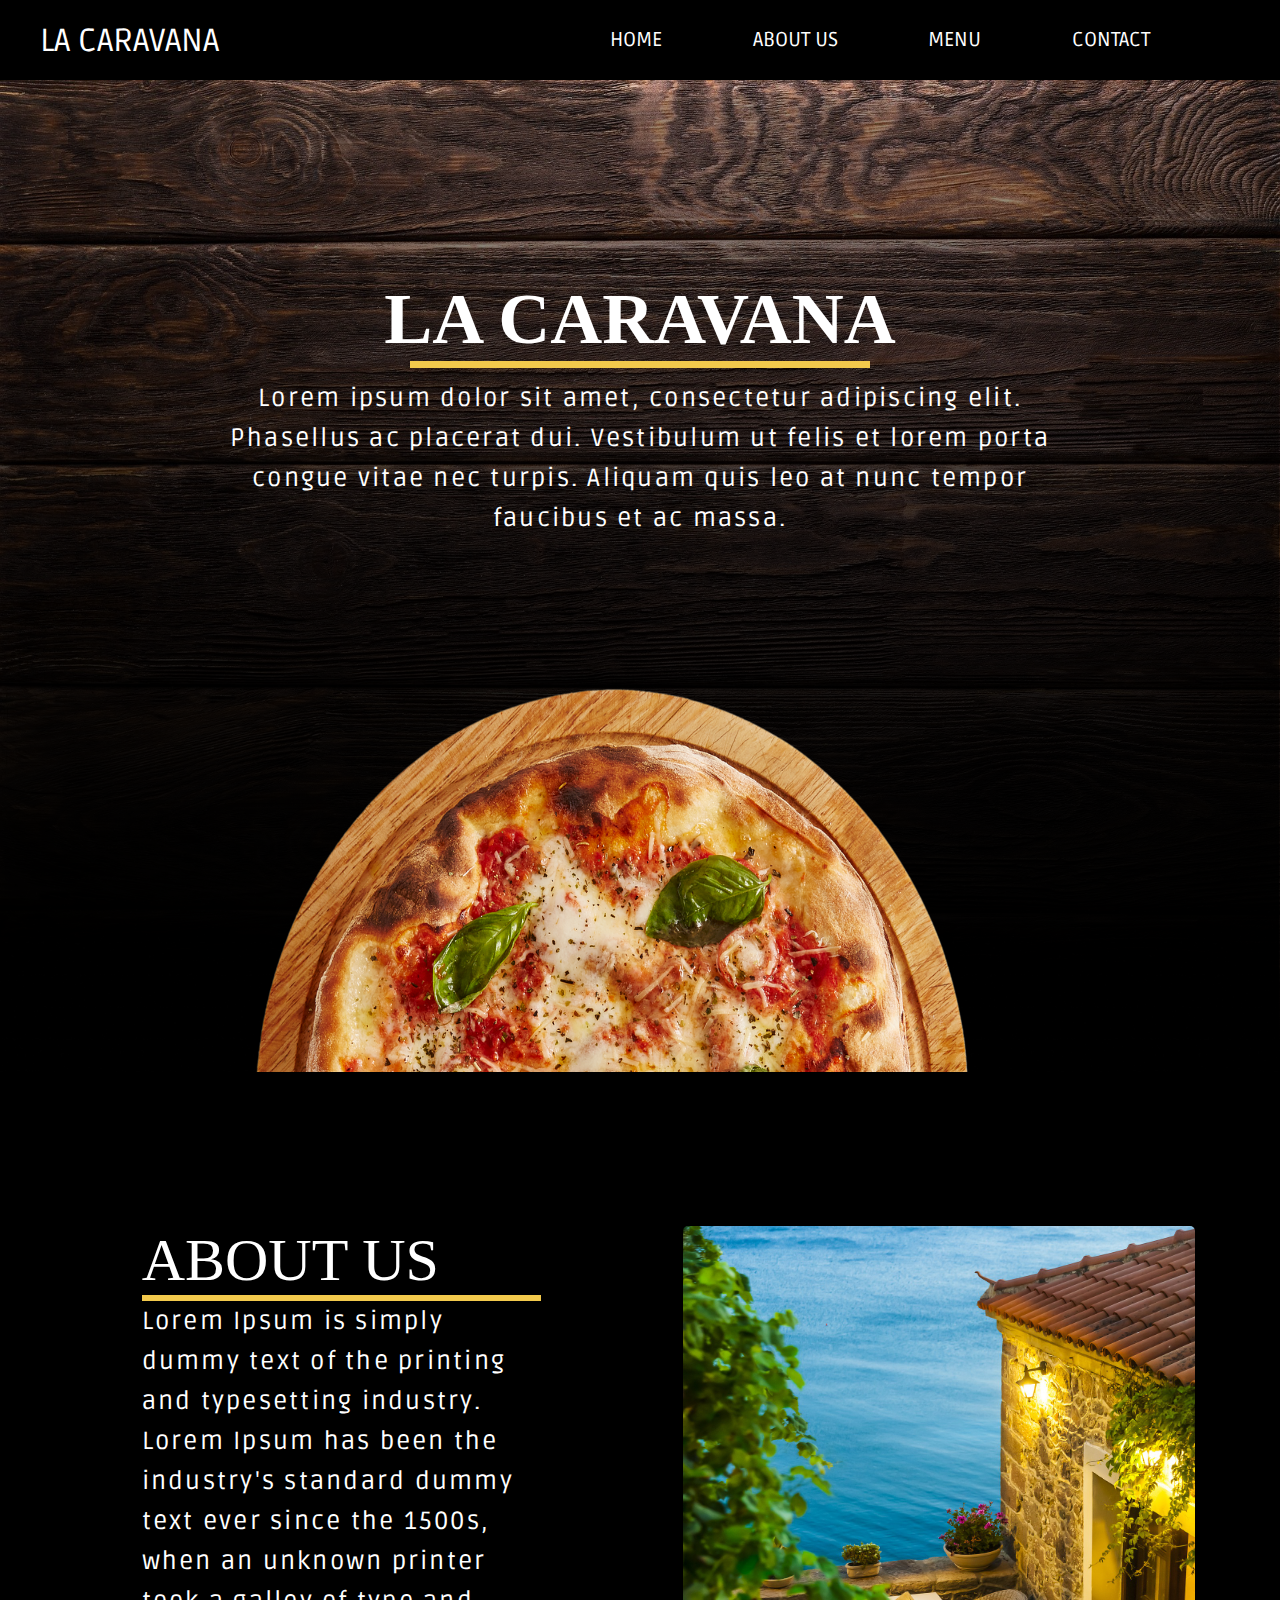
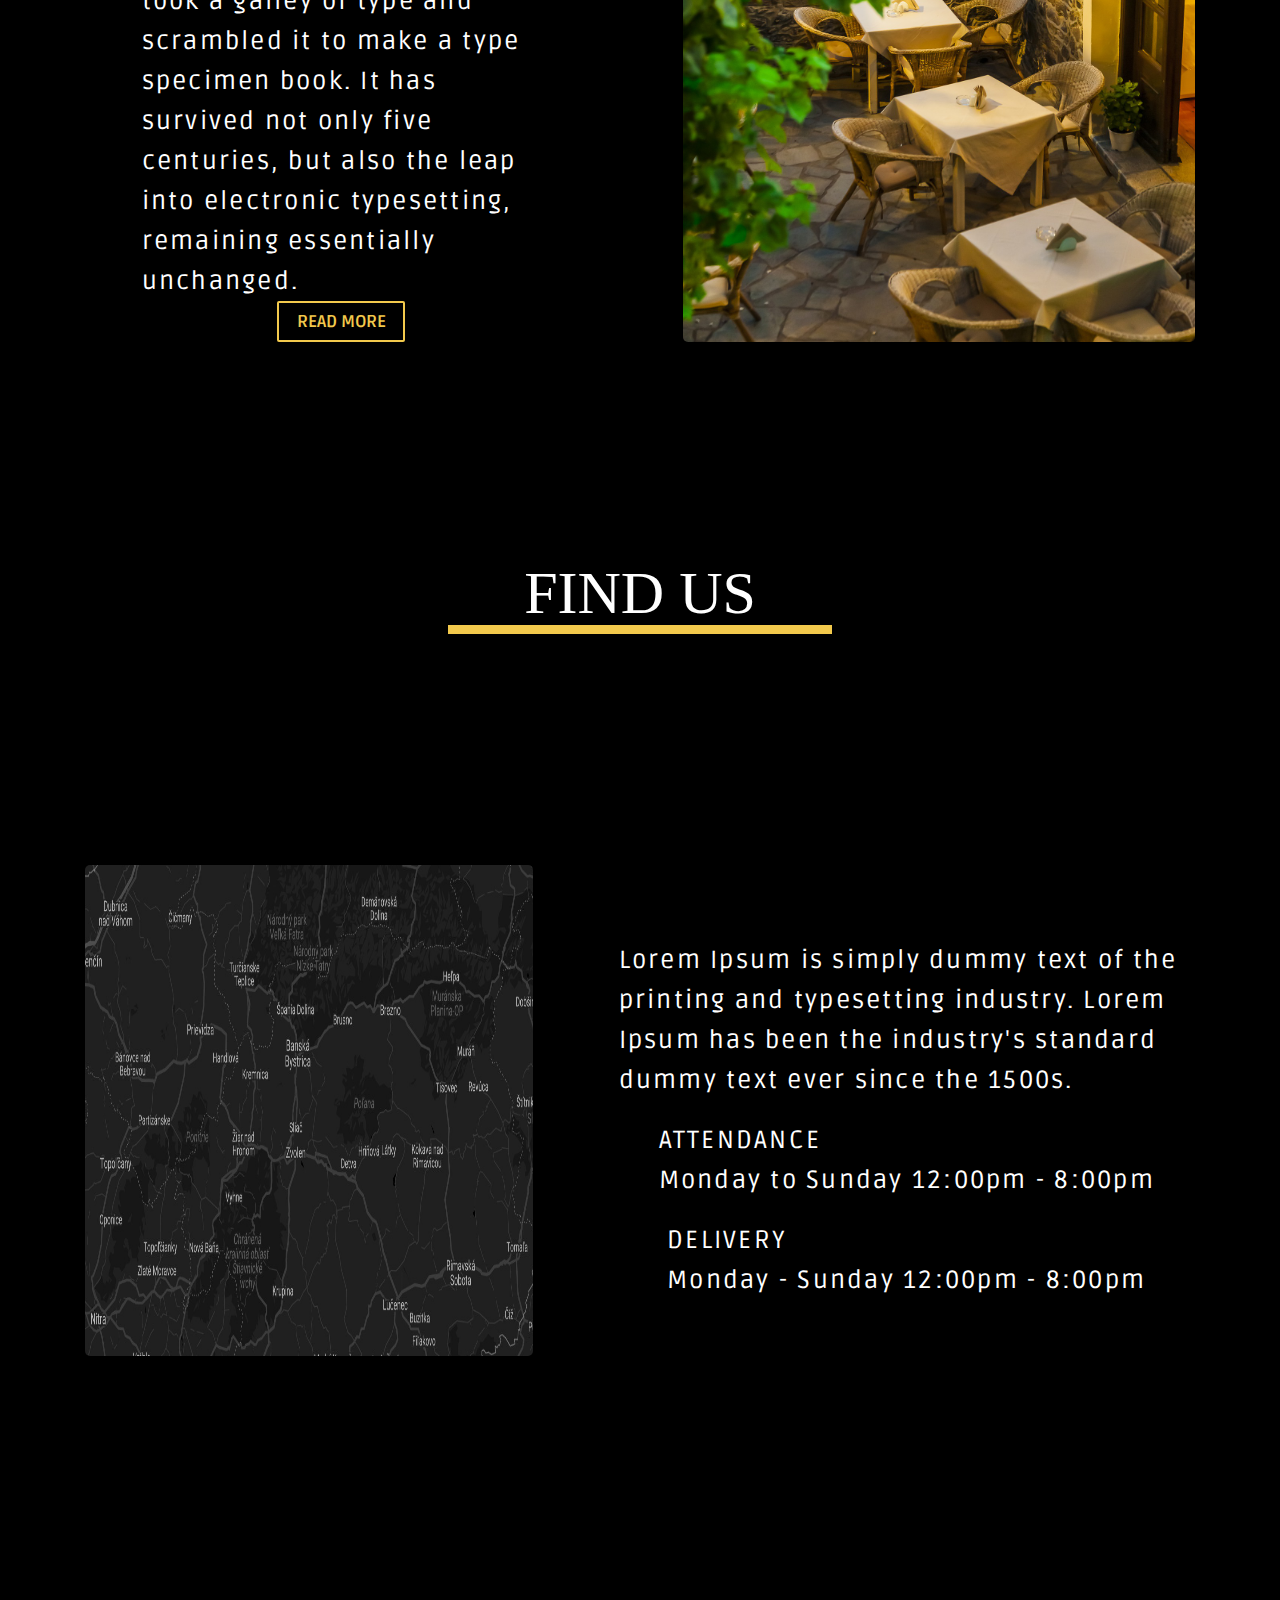
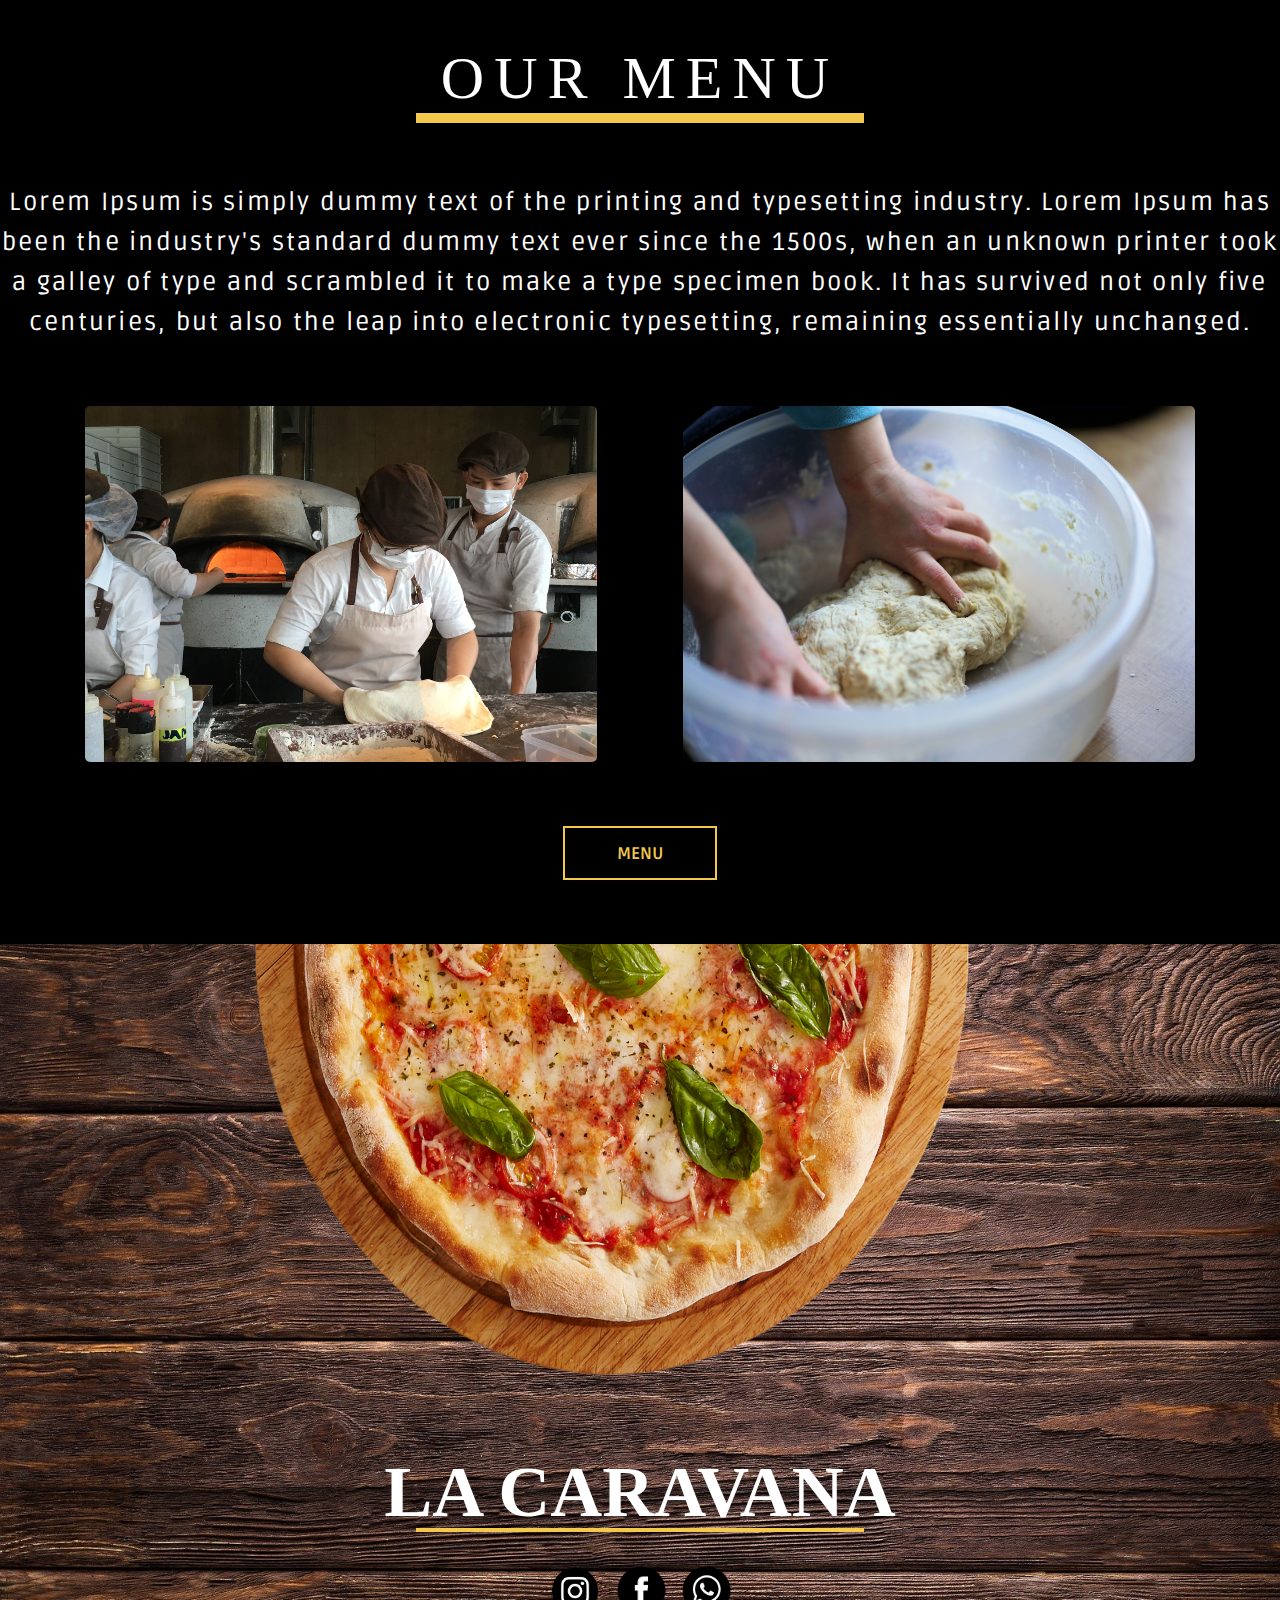
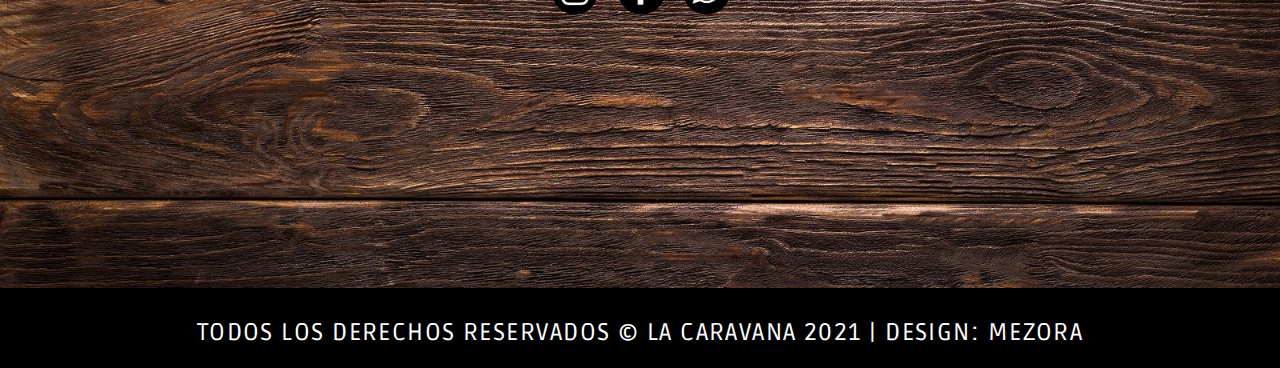
<file: index.html>
<!DOCTYPE html>
<html lang="en">
  <head>
    <meta charset="UTF-8" />
    <meta name="viewport" content="width=device-width, initial-scale=1.0" />
    <title>Pizza Restaurant Menu</title>
    <link rel="stylesheet" href="style.css" />
    <link rel="preconnect" href="https://fonts.googleapis.com" />
    <link rel="preconnect" href="https://fonts.gstatic.com" crossorigin />
    <link
      href="https://fonts.googleapis.com/css2?family=Dancing+Script:wght@400..700&family=Noto+Sans:ital,wght@0,100..900;1,100..900&family=Oswald:wght@200..700&family=Ruda:wght@400..900&family=Updock&display=swap"
      rel="stylesheet"
    />
  </head>
  <body>
    <nav class="navbar">
      <div class="logo">LA CARAVANA</div>
      <div class="bar">
        <p>HOME</p>
        <p>ABOUT US</p>
        <p>MENU</p>
        <p>CONTACT</p>
      </div>
    </nav>

    <!-- first-container -->

    <div class="first-container">
      <img src="/images/wood-1.jpg" alt="" class="wood-image" />
      <img src="/images/Rectangle 2 (1).png" alt="" class="shadow-image" />
      <div class="first-para">
        <div class="heading">
          <h1>LA CARAVANA</h1>
        <div class="rectangle"></div>
        </div>
        
        <p>
          Lorem ipsum dolor sit amet, consectetur adipiscing elit. Phasellus ac
          placerat dui. Vestibulum ut felis et lorem porta congue vitae nec
          turpis. Aliquam quis leo at nunc tempor faucibus et ac massa.
        </p>
      </div>
      <img src="/images/pizza.png" alt="" class="pizza-image" />
    </div>

    <!-- second-desktop -->

    <div class="second-desktop">
      <div class="para">
        <h1>ABOUT US</h1>
        <div class="rectangle"></div>
        <p>
          Lorem Ipsum is simply dummy text of the printing and typesetting
          industry. Lorem Ipsum has been the industry's standard dummy text ever
          since the 1500s, when an unknown printer took a galley of type and
          scrambled it to make a type specimen book. It has survived not only
          five centuries, but also the leap into electronic typesetting,
          remaining essentially unchanged.
        </p>
        <button>READ MORE</button>
      </div>
      <div class="image">
        <img src="/images/second-desktop-1st-image.jpg" alt="" />
      </div>
    </div>

    <!-- third-desktop -->

    <div class="third-desktop">
      <div class="heading">
        <h1>FIND US</h1>
        <div class="rectangle"></div>
      </div>
      <div class="container">
        <div class="image">
          <img src="/images/find-us.png" alt="" />
        </div>
        <div class="para-div">
          <p class="para">
            Lorem Ipsum is simply dummy text of the printing and typesetting
            industry. Lorem Ipsum has been the industry's standard dummy text
            ever since the 1500s.
          </p>
          <div class="attendance">
            <p class="para">ATTENDANCE</p>
            <p class="paraboy">Monday to Sunday 12:00pm - 8:00pm</p>
          </div>
          <div class="delivery">
            <p class="para">DELIVERY</p>
            <p class="paraboy">Monday - Sunday 12:00pm - 8:00pm</p>
          </div>
        </div>
      </div>
    </div>

    <!-- Fourth Desktop -->

    <div class="fourth-desktop">
      <div class="para">
        <div class="heading">
          <h1>OUR MENU</h1>
          <div class="rectangle"></div>
        </div>

        <p>
          Lorem Ipsum is simply dummy text of the printing and typesetting
          industry. Lorem Ipsum has been the industry's standard dummy text ever
          since the 1500s, when an unknown printer took a galley of type and
          scrambled it to make a type specimen book. It has survived not only
          five centuries, but also the leap into electronic typesetting,
          remaining essentially unchanged.
        </p>
      </div>
      <div class="images">
        <img src="/images/fourth-1st.jpg" alt="" class="image1" />
        <img src="/images/fourth-2nd.jpg" alt="" class="image2" />
      </div>
      <button><a href="/menu.html">MENU</a></button>
    </div>

    <!-- Fifth-desktop -->

    <div class="fifth-desktop">
      <img src="/images/wood-1.jpg" alt="" class="wood-image" />
      <img src="/images/pizza.png" alt="" class="pizza" />
      <div class="para">
        <h1>LA CARAVANA</h1>
        <div class="rectangle"></div>
      </div>

      <div class="images">
        <img src="/images/instagram-logo.png" alt="" class="instagram" />
        <img src="/images/facebook-logo.png" alt="" class="facebook" />
        <img src="/images/whatsapp-logo.png" alt="" class="whatsapp" />
      </div>

      <div class="footer">
        <p>TODOS LOS DERECHOS RESERVADOS © LA CARAVANA 2021 | DESIGN: MEZORA</p>
      </div>
    </div>
  </body>
</html>
</file>
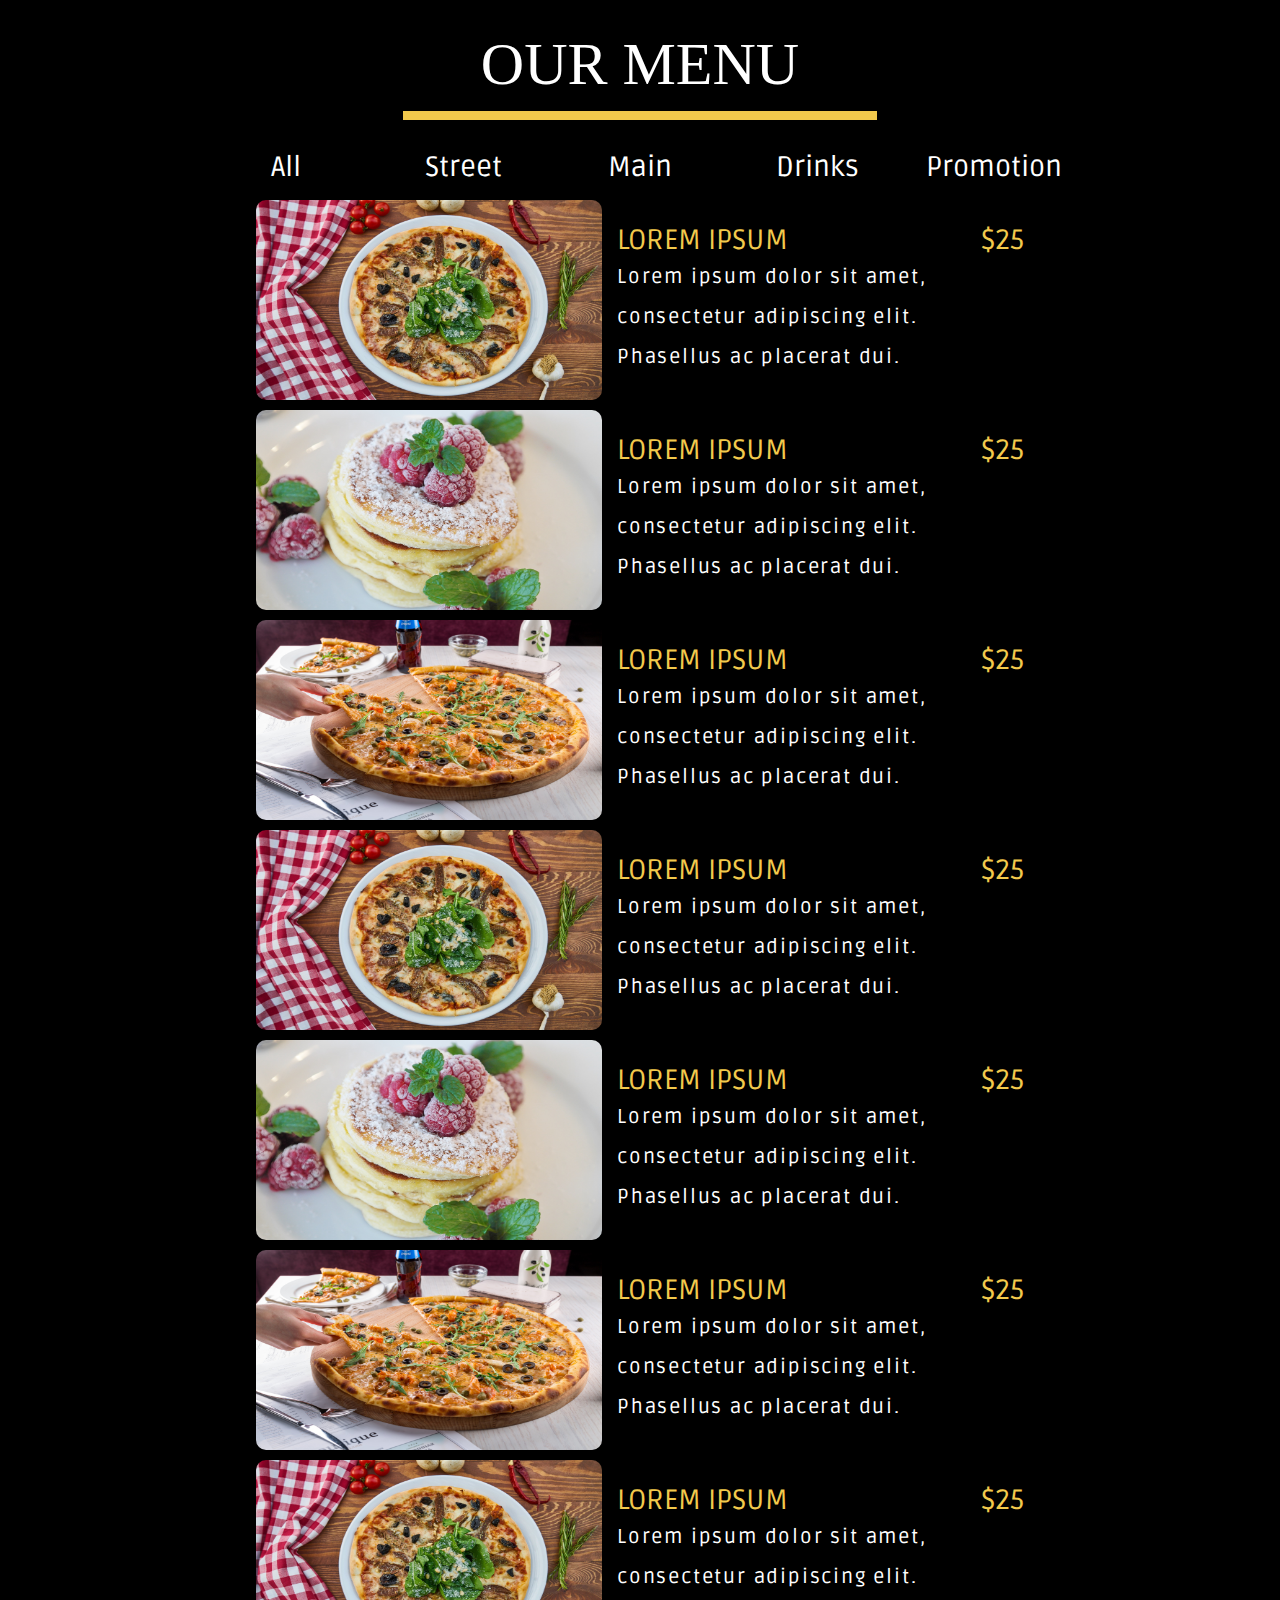
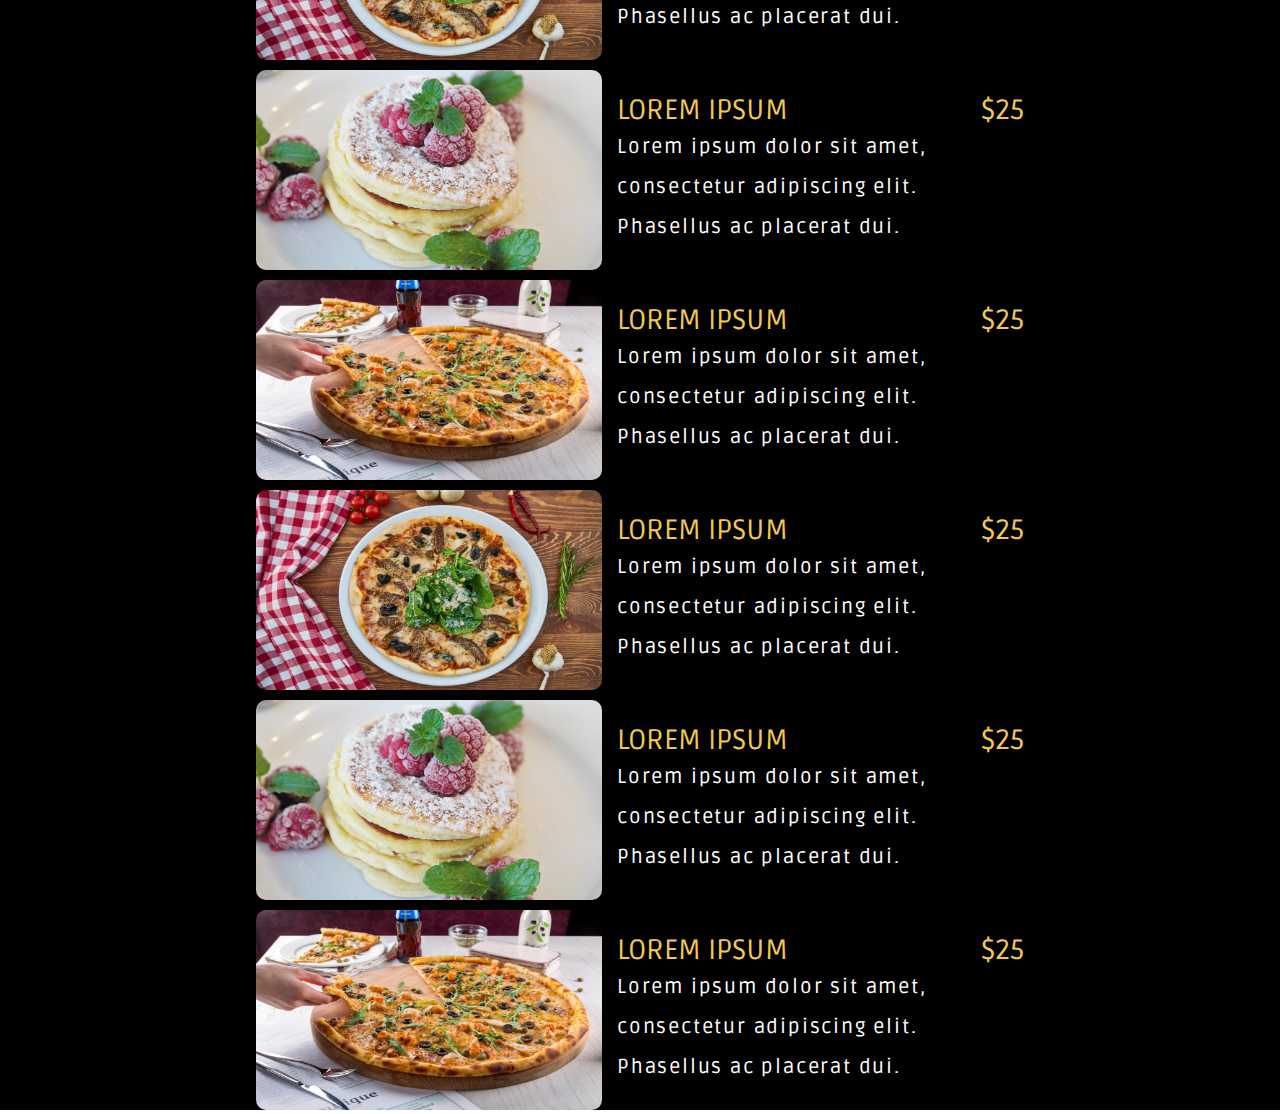
<file: menu.html>
<!DOCTYPE html>
<html lang="en">
  <head>
    <meta charset="UTF-8" />
    <meta name="viewport" content="width=device-width, initial-scale=1.0" />
    <title>PIZZA RESTAURANT MENU</title>
    <link rel="stylesheet" href="menu.css" />
    <link rel="preconnect" href="https://fonts.googleapis.com" />
    <link rel="preconnect" href="https://fonts.gstatic.com" crossorigin />
    <link
      href="https://fonts.googleapis.com/css2?family=Dancing+Script:wght@400..700&family=Noto+Sans:ital,wght@0,100..900;1,100..900&family=Oswald:wght@200..700&family=Ruda:wght@400..900&family=Updock&display=swap"
      rel="stylesheet"
    />
  </head>
  <body>
    <div class="header">
      <h1>OUR MENU</h1>
      <div class="rectangle"></div>
    </div>
    <div class="navbar">
      <p>All</p>
      <p>Street</p>
      <p>Main</p>
      <p>Drinks</p>
      <p>Promotion</p>
    </div>
    <div class="main">
      <div class="container">
        <div class="image"><img src="/images/menu-image1.jpg" alt="" /></div>
        <div class="para">
          <div class="heading">
            <h2>LOREM IPSUM</h2>
            <h3>$25</h3>
          </div>
          <div class="p">
            <p>
              Lorem ipsum dolor sit amet, consectetur adipiscing elit. Phasellus
              ac placerat dui.
            </p>
          </div>
        </div>
      </div>

      <div class="container">
        <div class="image"><img src="/images/menu-image2.jpg" alt="" /></div>
        <div class="para">
          <div class="heading">
            <h2>LOREM IPSUM</h2>
            <h3>$25</h3>
          </div>
          <div class="p">
            <p>
              Lorem ipsum dolor sit amet, consectetur adipiscing elit. Phasellus
              ac placerat dui.
            </p>
          </div>
        </div>
      </div>

      <div class="container">
        <div class="image"><img src="/images/menu-image3.jpg" alt="" /></div>
        <div class="para">
          <div class="heading">
            <h2>LOREM IPSUM</h2>
            <h3>$25</h3>
          </div>
          <div class="p">
            <p>
              Lorem ipsum dolor sit amet, consectetur adipiscing elit. Phasellus
              ac placerat dui.
            </p>
          </div>
        </div>
      </div>

      <div class="container">
        <div class="image"><img src="/images/menu-image1.jpg" alt="" /></div>
        <div class="para">
          <div class="heading">
            <h2>LOREM IPSUM</h2>
            <h3>$25</h3>
          </div>
          <div class="p">
            <p>
              Lorem ipsum dolor sit amet, consectetur adipiscing elit. Phasellus
              ac placerat dui.
            </p>
          </div>
        </div>
      </div>

      <div class="container">
        <div class="image"><img src="/images/menu-image2.jpg" alt="" /></div>
        <div class="para">
          <div class="heading">
            <h2>LOREM IPSUM</h2>
            <h3>$25</h3>
          </div>
          <div class="p">
            <p>
              Lorem ipsum dolor sit amet, consectetur adipiscing elit. Phasellus
              ac placerat dui.
            </p>
          </div>
        </div>
      </div>

      <div class="container">
        <div class="image"><img src="/images/menu-image3.jpg" alt="" /></div>
        <div class="para">
          <div class="heading">
            <h2>LOREM IPSUM</h2>
            <h3>$25</h3>
          </div>
          <div class="p">
            <p>
              Lorem ipsum dolor sit amet, consectetur adipiscing elit. Phasellus
              ac placerat dui.
            </p>
          </div>
        </div>
      </div>

      <div class="container">
        <div class="image"><img src="/images/menu-image1.jpg" alt="" /></div>
        <div class="para">
          <div class="heading">
            <h2>LOREM IPSUM</h2>
            <h3>$25</h3>
          </div>
          <div class="p">
            <p>
              Lorem ipsum dolor sit amet, consectetur adipiscing elit. Phasellus
              ac placerat dui.
            </p>
          </div>
        </div>
      </div>

      <div class="container">
        <div class="image"><img src="/images/menu-image2.jpg" alt="" /></div>
        <div class="para">
          <div class="heading">
            <h2>LOREM IPSUM</h2>
            <h3>$25</h3>
          </div>
          <div class="p">
            <p>
              Lorem ipsum dolor sit amet, consectetur adipiscing elit. Phasellus
              ac placerat dui.
            </p>
          </div>
        </div>
      </div>

      <div class="container">
        <div class="image"><img src="/images/menu-image3.jpg" alt="" /></div>
        <div class="para">
          <div class="heading">
            <h2>LOREM IPSUM</h2>
            <h3>$25</h3>
          </div>
          <div class="p">
            <p>
              Lorem ipsum dolor sit amet, consectetur adipiscing elit. Phasellus
              ac placerat dui.
            </p>
          </div>
        </div>
      </div>
      
      <div class="container">
        <div class="image"><img src="/images/menu-image1.jpg" alt="" /></div>
        <div class="para">
          <div class="heading">
            <h2>LOREM IPSUM</h2>
            <h3>$25</h3>
          </div>
          <div class="p">
            <p>
              Lorem ipsum dolor sit amet, consectetur adipiscing elit. Phasellus
              ac placerat dui.
            </p>
          </div>
        </div>
      </div>

      <div class="container">
        <div class="image"><img src="/images/menu-image2.jpg" alt="" /></div>
        <div class="para">
          <div class="heading">
            <h2>LOREM IPSUM</h2>
            <h3>$25</h3>
          </div>
          <div class="p">
            <p>
              Lorem ipsum dolor sit amet, consectetur adipiscing elit. Phasellus
              ac placerat dui.
            </p>
          </div>
        </div>
      </div>

      <div class="container">
        <div class="image"><img src="/images/menu-image3.jpg" alt="" /></div>
        <div class="para">
          <div class="heading">
            <h2>LOREM IPSUM</h2>
            <h3>$25</h3>
          </div>
          <div class="p">
            <p>
              Lorem ipsum dolor sit amet, consectetur adipiscing elit. Phasellus
              ac placerat dui.
            </p>
          </div>
        </div>
      </div>

      
    </div>
  </body>
</html>
</file>
<file: style.css>
* {
  padding: 0;
  margin: 0;
  box-sizing: border-box;
}
body {
  /* background-color: #000; */
}

.navbar {
  width: 100%;
  height: 80px;
  background-color: #000;
  font-family: "Ruda", sans-serif;
  font-weight: 400;
  color: white;
  display: flex;
  align-items: center;
  justify-content: space-between;
  padding: 0px 40px;
}
.logo {
  width: 40%;
  font-size: 2rem;
  letter-spacing: 6%;
  text-align: start;
}
.bar {
  width: 60%;
  display: flex;
  font-size: 20px;
  justify-content: space-evenly;
  text-align: center;
}

.first-container {
  width: 100%;
  height: 992px;
  position: relative;
  overflow: hidden;
  box-shadow: 3px 6px 18px 0px #00000040;
}
.first-container .wood-image {
  position: absolute;
  width: 100%;
  height: 100%;
}
.first-container .shadow-image {
  position: absolute;
  width: 100%;
  height: 100%;
  background: linear-gradient(
    180deg,
    rgba(0, 0, 0, 0) 0%,
    rgba(39, 39, 39, 0.1) 0.01%,
    rgba(0, 0, 0, 0.13) 13.02%,
    #000000 100%
  );
  box-shadow: 3px 6px 18px 0px #00000040;
}
.first-container .first-para .heading{
  position: absolute;
  display: flex;
  justify-content: center;
  align-items: center;
  flex-direction: column;
  width: 60%;
  top: 20%;
  left: 20%;
}
.first-container .first-para h1 {
  font-family: "Quattrocento", serif;
  font-size: 72px;
  font-weight: 700;
  text-align: center;
  color: #ffffff;
}
.first-container .first-para .rectangle {
  width: 60%;
  height: 7px;
  background: #f2c94c;
  box-shadow: 3px 6px 18px 0px #00000040;
}

.first-container .first-para p {
  position: absolute;
  width: 65%;
  height: 201px;
  top: 30%;
  left: 17.5%;
  font-family: "Ruda";
  font-size: 25px;
  font-weight: 400;
  line-height: 40px;
  letter-spacing: 0.09em;
  text-align: center;
  color: #ffffff;
}

.first-container .pizza-image {
  position: absolute;
  width: 100%;
  height: 100%;
  top: 55%;
  box-shadow: 18px 11px 29px 0px #0000009c;
}

@media(max-width:900px){
  .first-container .first-para h1 {
    
    font-size: 54px;
    
  }
}

/* second desktop styling */

.second-desktop {
  width: 100%;
  height: 1024px;
  background: #000000;
  display: flex;
  justify-content: space-evenly;
  align-items: center;
  flex-direction: row;
}
.second-desktop .para, .image{
  width: 40%;
  height: 70%;
  display: flex;
  justify-content: space-evenly;
  align-items: center;
  flex-direction: column;
}
.second-desktop .para h1 {
  width: 78%;
  font-family: "Quattrocento";
  font-size: 60px;
  font-weight: 400;
  text-align: left;
  color: #ffffff;
}
.second-desktop .image img {
  width: 100%;
  height: 100%;
  border-radius: 5px;
  background: #00000021;
}
.second-desktop .rectangle {
  width: 78%;
  height: 9px;
  background: #f2c94c;
}
.second-desktop p {
  width: 78%;
  font-family: Ruda;
  font-size: 25px;
  font-weight: 400;
  line-height: 40px;
  letter-spacing: 0.09em;
  text-align: left;
  color: #ffffff;
}
.second-desktop button {
  width: 25%;
  height: 54px;
  border-radius: 2px;
  border: 2px;
  cursor: pointer;
  border: 2px solid #f2c94c;
  font-family: "Ruda";
  font-size: 17px;
  font-weight: 700;
  text-align: center;
  background-color: #000;
  color: #f2c94c;
}

@media(max-width:1000px){
  .second-desktop {
    width: 100%;
    display: flex;
    justify-content: space-evenly;
    align-items: center;
    flex-direction: column;
  }
  .second-desktop .para, .image{
    width: 100%;
    display: flex;
    justify-content: space-evenly;
    align-items: center;
    flex-direction: column;
  }
  .second-desktop .image img {
    width: 80%;
    height: 80%;
    
  }
}

@media(max-width:900px){
  
}

/* Third - Desktop */

.third-desktop {
  width: 100%;
  height: 1024px;
  position: relative;
  display: flex;
  justify-content: space-evenly;
  align-items: center;
  flex-direction: column;
  background: #000000;
  border: none;
}
.third-desktop .heading {
  height: 20%;
}
.third-desktop .heading h1 {
  position: absolute;
  width: 47%;
  top: 63px;
  left: 26.5%;
  font-family: "Quattrocento";
  font-size: 60px;
  font-weight: 400;
  text-align: center;
  color: #ffffff;
}
.third-desktop .heading .rectangle {
  position: absolute;
  width: 30%;
  height: 9px;
  top: 129px;
  left: 35%;
  background-color: #f2c94c;
}
.third-desktop .container {
  display: flex;
  justify-content: space-evenly;
  align-items: center;
  border: 2px;
  width: 100%;
  height: 80%;
}
.third-desktop .container .image {
  width: 35%;
  height: 60%;
}
.third-desktop .container img {
  width: 100%;
  height: 100%;
  border-radius: 5px;
  cursor: pointer;
}
.third-desktop .container .para-div {
  display: flex;
  justify-content: center;
  align-items: center;
  flex-direction: column;
  width: 45%;
  height: 60%;
  font-family: "Ruda";
  font-size: 25px;
  font-weight: 400;
  line-height: 40px;
  letter-spacing: 0.09em;
  text-align: left;
  color: #ffffff;
}
.third-desktop .container .para-div .para {
  font-family: "Ruda";
  font-size: 25px;
  font-weight: 400;
  line-height: 40px;
  letter-spacing: 0.09em;
  text-align: left;
  color: #ffffff;
  padding-top: 20px;
}
@media(max-width:1000px){
  .third-desktop .container {
    width: 100%;
    display: flex;
    justify-content: space-evenly;
    align-items: center;
    flex-direction: column;
    width: 100%;
    
  }
  .third-desktop .container .image {
    width: 80%;
  }
  .third-desktop .container .para-div {
    display: flex;
    justify-content: center;
    align-items: center;
    flex-direction: column;
    width: 80%;
  }
}

/* .fourth-desktop */

.fourth-desktop {
  width: 100%;
  height: 1024px;
  position: relative;
  background: #000000;
  display: flex;
  justify-content: space-evenly;
  align-items: center;
  flex-direction: column;
}
.fourth-desktop .para {
  width: 100%;
  height: 35%;
  display: flex;
  justify-content: space-around;
  align-items: center;
  flex-direction: column;
}
.fourth-desktop .para .heading {
  width: 100%;
  height: 100%;
  display: flex;
  justify-content: center;
  align-items: center;
  flex-direction: column;
}
.fourth-desktop .para h1 {
  width: 100%;
  letter-spacing: 10px;
  font-family: "Quattrocento";
  font-size: 60px;
  font-weight: 400;
  text-align: center;
  color: #ffffff;
}
.fourth-desktop .para .rectangle {
  width: 35%;
  height: 5%;
  left: 34%;
  background: #f2c94c;
}
.fourth-desktop .para p {
  width: 100%;
  font-family: "Ruda";
  font-size: 25px;
  font-weight: 400;
  line-height: 40px;
  letter-spacing: 0.09em;
  text-align: center;
  color: #ffffff;
}
.fourth-desktop .images {
  width: 100%;
  display: flex;
  justify-content: space-evenly;
}

.fourth-desktop .images .image1 {
  width: 40%;
  height: 356px;
  border-radius: 5px;
  background: linear-gradient(
    180deg,
    rgba(255, 255, 255, 0) 85.42%,
    rgba(0, 0, 0, 0.8) 100%
  );

  opacity: 0px;
}

.fourth-desktop .images .image2 {
  width: 40%;
  height: 356px;
  border-radius: 5px;
  background: linear-gradient(
    180deg,
    rgba(0, 0, 0, 0) 74.48%,
    rgba(0, 0, 0, 0.8) 100%
  );
}

.fourth-desktop button {
  width: 12%;
  height: 54px;
  font-family: Ruda;
  font-size: 17px;
  font-weight: 700;
  text-align: center;
  background: #000000;
  border: 2px solid #f2c94c;
  cursor: pointer;
}
.fourth-desktop button a {
  text-decoration: none;
  color: #f2c94c;
}

/* Fifth desktop */

.fifth-desktop {
  position: relative;
  width: 100%;
  height: 1024px;
  background: #000000;
  overflow: hidden;
}
.fifth-desktop .wood-image {
  position: absolute;
  width: 100%;
  background-position: center;
  height: 100%;
}
.fifth-desktop .pizza {
  position: absolute;
  width: 100%;
  height: 100%;
  top: -47%;
  box-shadow: 18px 11px 29px 0px #0000009c;
}
.fifth-desktop h1 {
  position: absolute;
  width: 60%;
  height: 67px;
  color: #ffffff;
  top: 49.5%;
  left: 20%;
  font-family: "Quattrocento";
  font-size: 72px;
  font-weight: 700;
  text-align: center;
}
.fifth-desktop .rectangle {
  position: absolute;
  width: 35%;
  height: 4px;
  top: 57%;
  left: 32.5%;
  background: #f2c94c;
  box-shadow: 3px 6px 18px 0px #00000040;
}
.fifth-desktop .images {
  position: absolute;
  width: 30%;
  top: 60%;
  left: 35%;
  display: flex;
  justify-content: center;
  align-items: center;
}
.fifth-desktop .instagram {
  width: 68.79px;
  box-shadow: 3px 6px 18px 0px #00000040;
}
.fifth-desktop .facebook {
  width: 65px;
}
.fifth-desktop .whatsapp {
  width: 65px;
}
.fifth-desktop .footer {
  position: absolute;
  width: 100%;
  height: 80px;
  bottom: -0px;
  background: #000000;
  display: flex;
  justify-content: center;
  align-items: center;
}
.fifth-desktop .footer p {
  width: 100%;
  height: 23px;
  border: 1px;
  font-family: "Ruda";
  font-size: 24px;
  font-weight: 400;
  letter-spacing: 0.06em;
  text-align: center;
  border: 1px solid #000000;
  color: #ffffff;
}
</file>
<file: menu.css>
* {
  padding: 0;
  margin: 0;
  box-sizing: border-box;
}
.header {
  background-color: #000000;
  display: flex;
  justify-content: space-evenly;
  align-items: center;
  flex-direction: column;
  height: 150px;
}

h1 {
  width: 474px;
  height: 52px;
  gap: 0px;
  opacity: 0px;
  font-family: "Quattrocento";
  font-size: 60px;
  font-weight: 400;
  text-align: center;
  color: #ffffff;
}
.rectangle {
  width: 474px;
  height: 9px;
  gap: 0px;
  opacity: 0px;
  background: #f2c94c;
}
.navbar {
  display: flex;
  justify-content: center;
  align-items: center;
  background-color: #000000;
  color: #ffffff;
  height: 50px;
}
.navbar p {
  width: 177px;
  height: 51px;
  gap: 0px;
  opacity: 0px;
  font-family: "Ruda";
  font-size: 28px;
  font-weight: 400;
  text-align: center;
}

.main {
  width: 100%;
  min-height: 500px;
  display: grid;
  grid-template-columns: repeat(2, 1fr);
  background-color: #000000;
  gap: 10px;
  display: flex;
  justify-content: space-evenly;
  align-items: center;
  flex-wrap: wrap;
}

.main .container {
  width: 40%;
  display: flex;
  justify-content: space-between;
  height: 200px;  
}

.main .container .image {
  width: 45%;
  height: 100%;
}
.main .container .image img{
    width: 100%;
    height: 100%;
    border-radius: 10px;
}
.main .container .para{
    width: 53%;
    height: 100%;
    
    display: flex;
    justify-content: center;
    align-items: center;
    flex-direction: column;
    
}
.main .container .para .heading{
    width: 100%;
    display: flex;
    justify-content: space-between;
}

.main .container h2 {
 
  font-family: "Ruda";
  font-size: 28px;
  font-weight: 400;
  text-align: left;
  color: #f2c94c;
}

.main .container h3 {
  

 

  font-family: "Ruda";
  font-size: 28px;
  font-weight: 400;
  text-align: left;
  color: #f2c94c;
}

.main .container p {

  font-family: Ruda;
  font-size: 20px;
  font-weight: 400;
  line-height: 40px;
  letter-spacing: 0.09em;
  text-align: left;
  color: #ffffff;
}

 @media(max-width:1350px){
    .main{
        display: flex;
        justify-content: center;
        align-items: center;
        flex-direction: column;
    }
    .main .container {
        width: 60%;
        
        height: 200px;  
      }
}
@media(max-width:880px){
    
    .main .container {
        width: 90%;
        height: 200px;  
      }
}
</file>
